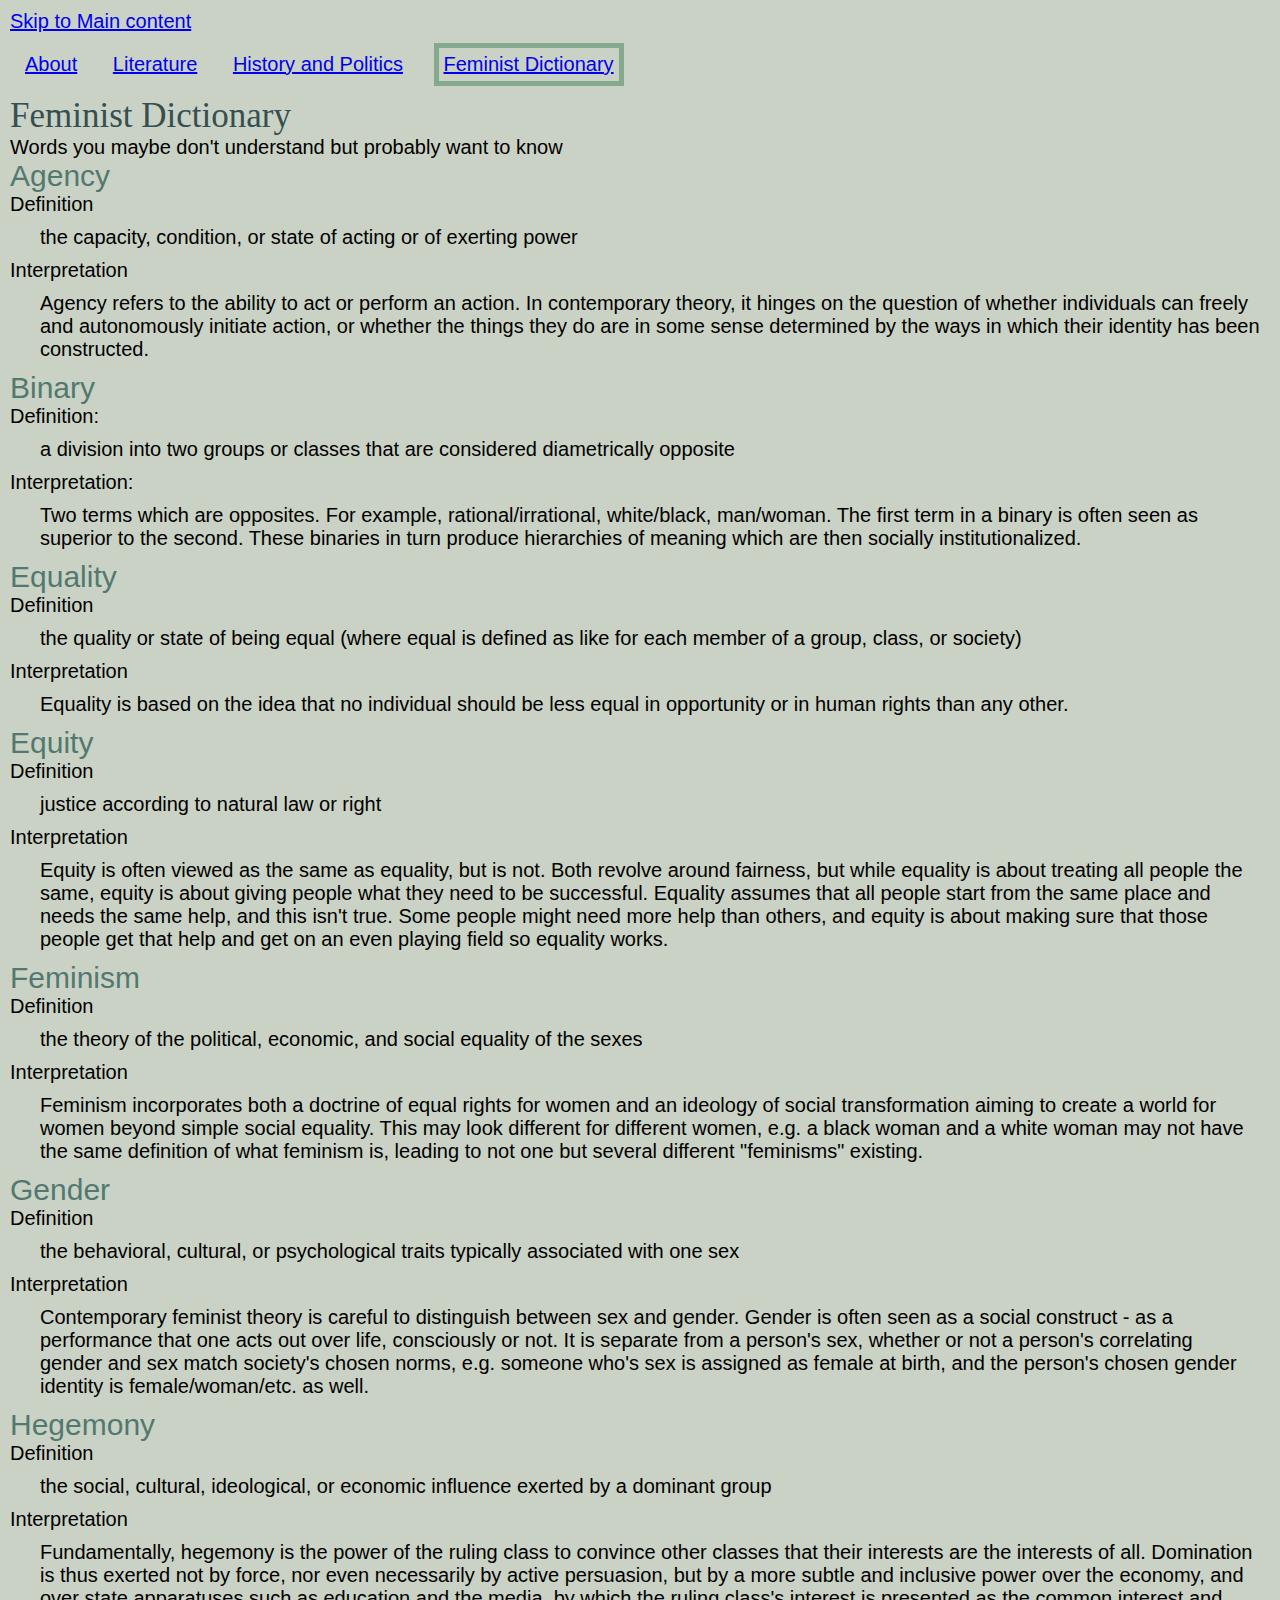
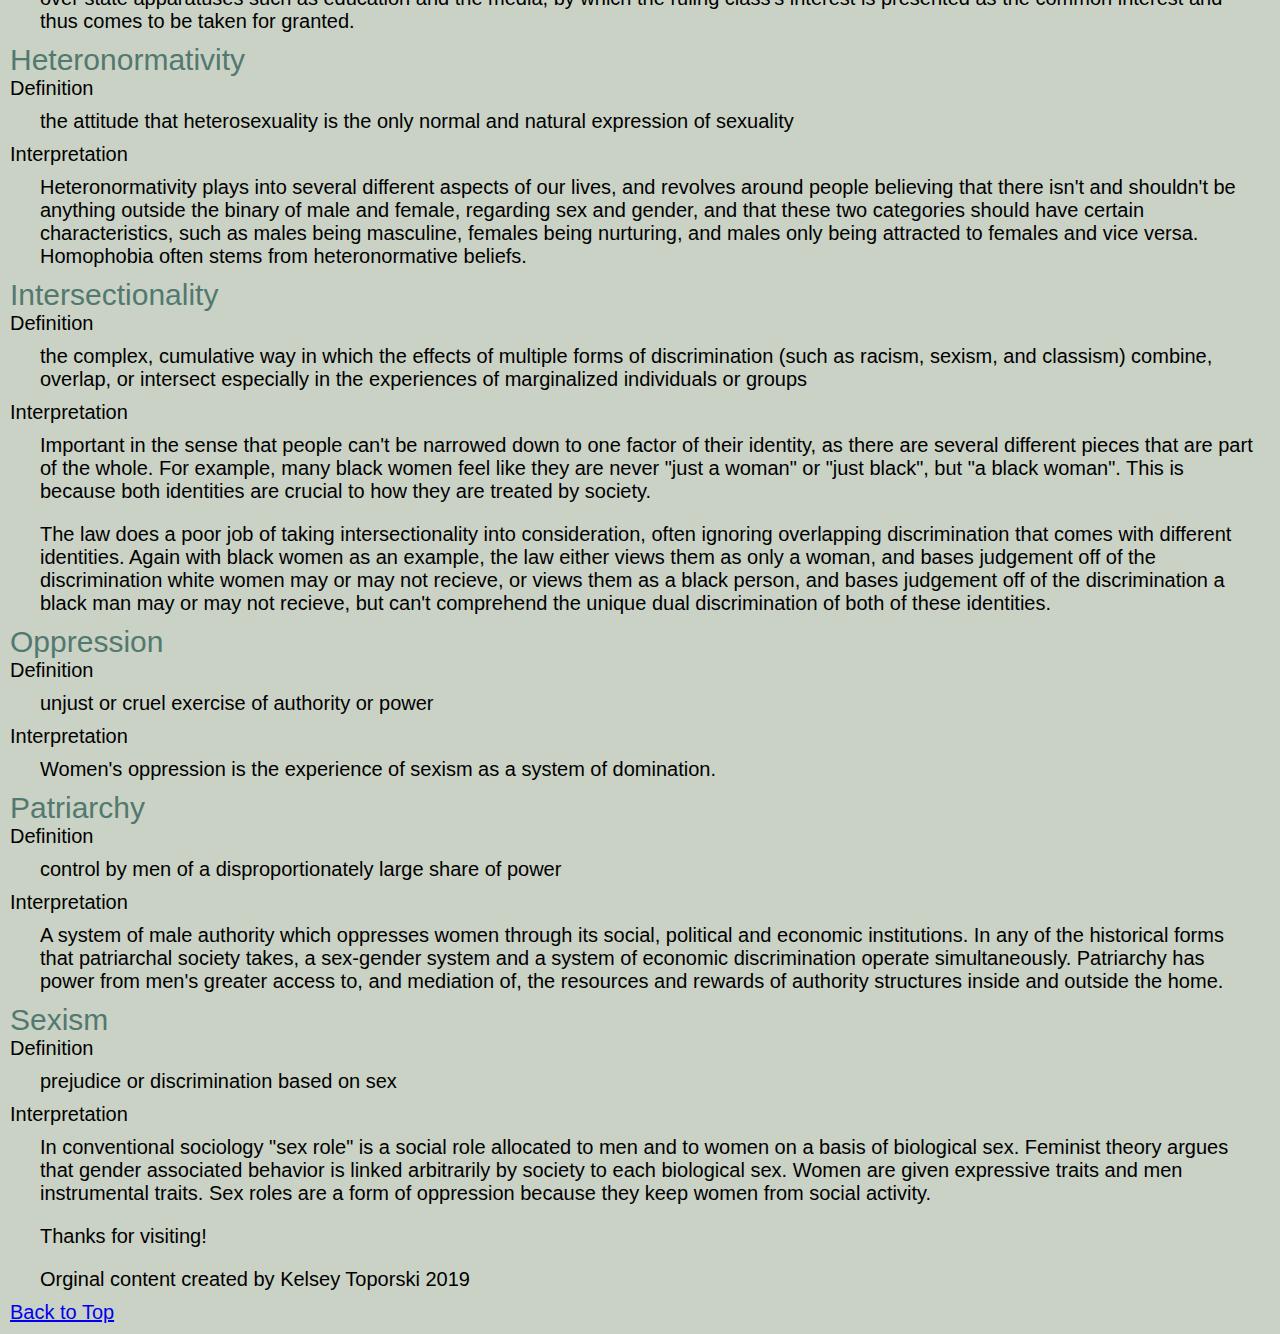
<file: femdict.html>
<!DOCTYPE html>
<html lang="en">
<head>
  <meta charset="UTF-8">

  <meta name="viewport" content="width=device-width, initial-scale=1.0">

  <!-- connects to the stylesheets -->
  <link rel="stylesheet" href="css/reset.css">
  <link rel="stylesheet" href="css/style.css">

  <!-- connect to a Google font -->  
  <!-- connect to a Font Aweseom font -->
  <!-- connect to a favicon -->

  <title>Women's Web - Dictionary</title>
</head>

<body>
  <a href="#main" class="skip-to-main-content-link">Skip to Main content</a>
  <header>
    <nav>
        <ul>
          <li><a href="index.html">About</a></li>
          <li><a href="literature.html">Literature</a></li>
          <li><a href="history.html">History and Politics</a></li>
          <li class="active"><a href="femdict.html">Feminist Dictionary</a></li>
        </ul>
    </nav>
      <!-- definitions from meriam webster -->
      <!-- interpretations from
            The Dictionary of Feminist Theory - Maggie Humm,
            Key Concepts In Post-Colonial Studies - Ashcroft, Bill, Gareth Griffiths, and Helen Tiffin,
            or myself -->
      <!-- interpretation of equity from https://everydayfeminism.com/2014/09/equality-is-not-enough/ -->

    <h1>Feminist Dictionary</h1>
    Words you maybe don't understand but probably want to know

  </header>

  <main>
  

      <!-- definitions from meriam webster -->
      <!-- interpretations from
            The Dictionary of Feminist Theory - Maggie Humm,
            Key Concepts In Post-Colonial Studies - Ashcroft, Bill, Gareth Griffiths, and Helen Tiffin,
            or myself -->
      <!-- interpretation of equity from https://everydayfeminism.com/2014/09/equality-is-not-enough/ -->

      <dl>
        <dt>Agency</dt>
        <dd>Definition
          <p>
            the capacity, condition, or state of acting or of exerting power
          </p>
        <dd>Interpretation
          <p>
            Agency refers to the ability to act or perform an action. In contemporary theory, it hinges on the question of whether individuals can freely and autonomously initiate action, or whether the things they do are in some sense determined by the ways in which their identity has been constructed.
          </p>

        
        <dt>Binary</dt>
        <dd>Definition:
          <p>
            a division into two groups or classes that are considered diametrically opposite
          </p></dd>
        <dd>Interpretation:
          <p>
            Two terms which are opposites. For example, rational/irrational, white/black, man/woman. The first term in a binary is often seen as superior to the second. These binaries in turn produce hierarchies of meaning which are then socially institutionalized.
          </p></dd>
        
          
        <dt>Equality</dt>
        <dd>Definition
          <p>
            the quality or state of being equal (where equal is defined as like for each member of a group, class, or society)
          </p></dd>
        <dd>Interpretation
          <p>
            Equality is based on the idea that no individual should be less equal in opportunity or in human rights than any other.
          </p></dd>
        
          
        <dt>Equity</dt>
        <dd>Definition
          <p>
            justice according to natural law or right
          </p></dd>
        <dd>Interpretation
          <p>
            Equity is often viewed as the same as equality, but is not. Both revolve around fairness, but while equality is about treating all people the same, equity is about giving people what they need to be successful. Equality assumes that all people start from the same place and needs the same help, and this isn't true. Some people might need more help than others, and equity is about making sure that those people get that help and get on an even playing field so equality works.
          </p></dd>
        
          
        <dt>Feminism</dt>
        <dd>Definition
          <p>
            the theory of the political, economic, and social equality of the sexes
          </p></dd>
        <dd>Interpretation
          <p>
            Feminism incorporates both a doctrine of equal rights for women and an ideology of social transformation aiming to create a world for women beyond simple social equality. This may look different for different women, e.g. a black woman and a white woman may not have the same definition of what feminism is, leading to not one but several different "feminisms" existing.
          </p></dd>
       
          
        <dt>Gender</dt>
        <dd>Definition
          <p>
            the behavioral, cultural, or psychological traits typically associated with one sex
          </p></dd>
        <dd>Interpretation
          <p>
            Contemporary feminist theory is careful to distinguish between sex and gender. Gender is often seen as a social construct - as a performance that one acts out over life, consciously or not. It is separate from a person's sex, whether or not a person's correlating gender and sex match society's chosen norms, e.g. someone who's sex is assigned as female at birth, and the person's chosen gender identity is female/woman/etc. as well.
          </p></dd>
        
          
        <dt>Hegemony</dt>
        <dd>Definition
          <p>
            the social, cultural, ideological, or economic influence exerted by a dominant group
          </p></dd>
        <dd>Interpretation
          <p>
            Fundamentally, hegemony is the power of the ruling class to convince other classes that their interests are the interests of all.  Domination is thus exerted not by force, nor even necessarily by active persuasion, but by a more subtle and inclusive power over the economy, and over state apparatuses such as education and the media, by which the ruling class's interest is presented as the common interest and thus comes to be taken for granted.
          </p></dd>
       
          
        <dt>Heteronormativity</dt>
        <dd>Definition
          <p>
            the attitude that heterosexuality is the only normal and natural expression of sexuality
          </p></dd>
        <dd>Interpretation
          <p>
            Heteronormativity plays into several different aspects of our lives, and revolves around people believing that there isn't and shouldn't be anything outside the binary of male and female, regarding sex and gender, and that these two categories should have certain characteristics, such as males being masculine, females being nurturing, and males only being attracted to females and vice versa. Homophobia often stems from heteronormative beliefs.
          </p></dd>
        
          
        <dt>Intersectionality</dt>
        <dd>Definition
          <p>
            the complex, cumulative way in which the effects of multiple forms of discrimination (such as racism, sexism, and classism) combine, overlap, or intersect especially in the experiences of marginalized individuals or groups
          </p></dd>
        <dd>Interpretation
          <p>
            Important in the sense that people can't be narrowed down to one factor of their identity, as there are several different pieces that are part of the whole. For example, many black women feel like they are never "just a woman" or "just black", but "a black woman". This is because both identities are crucial to how they are treated by society.
          </p>
          <p>
            The law does a poor job of taking intersectionality into consideration, often ignoring overlapping discrimination that comes with different identities. Again with black women as an example, the law either views them as only a woman, and bases judgement off of the discrimination white women may or may not recieve, or views them as a black person, and bases judgement off of the discrimination a black man may or may not recieve, but can't comprehend the unique dual discrimination of both of these identities.
          </p></dd>
           
          
        <dt>Oppression</dt>
        <dd>Definition
          <p>
            unjust or cruel exercise of authority or power
          </p></dd>
        <dd>Interpretation
          <p>
            Women's oppression is the experience of sexism as a system of domination.
          </p></dd>
       
          
        <dt>Patriarchy</dt>
        <dd>Definition
          <p>
            control by men of a disproportionately large share of power
          </p></dd>
        <dd>Interpretation
          <p>
            A system of male authority which oppresses women through its social, political and economic institutions. In any of the historical forms that patriarchal society takes, a sex-gender system and a system of economic discrimination operate simultaneously. Patriarchy has power from men's greater access to, and mediation of, the resources and rewards of authority structures inside and outside the home.
          </p></dd>
             
          
        <dt>Sexism</dt>
        <dd>Definition
          <p>
            prejudice or discrimination based on sex
          </p></dd>
        <dd>Interpretation
          <p>
            In conventional sociology "sex role" is a social role allocated to men and to women on a basis of biological sex. Feminist theory argues that gender associated behavior is linked arbitrarily by society to each biological sex. Women are given expressive traits and men instrumental traits. Sex roles are a form of oppression because they keep women from social activity.
          </p></dd>
      </dl>

    </main>

    <footer>
      <p class="thanks">
        Thanks for visiting! <i class="far fa-grin"></i>
      </p>
      <p>Orginal content created by Kelsey Toporski 2019</p>

      <a href="#top" class="tops">Back to Top</a>
    </footer>

</body>
</html>
</file>
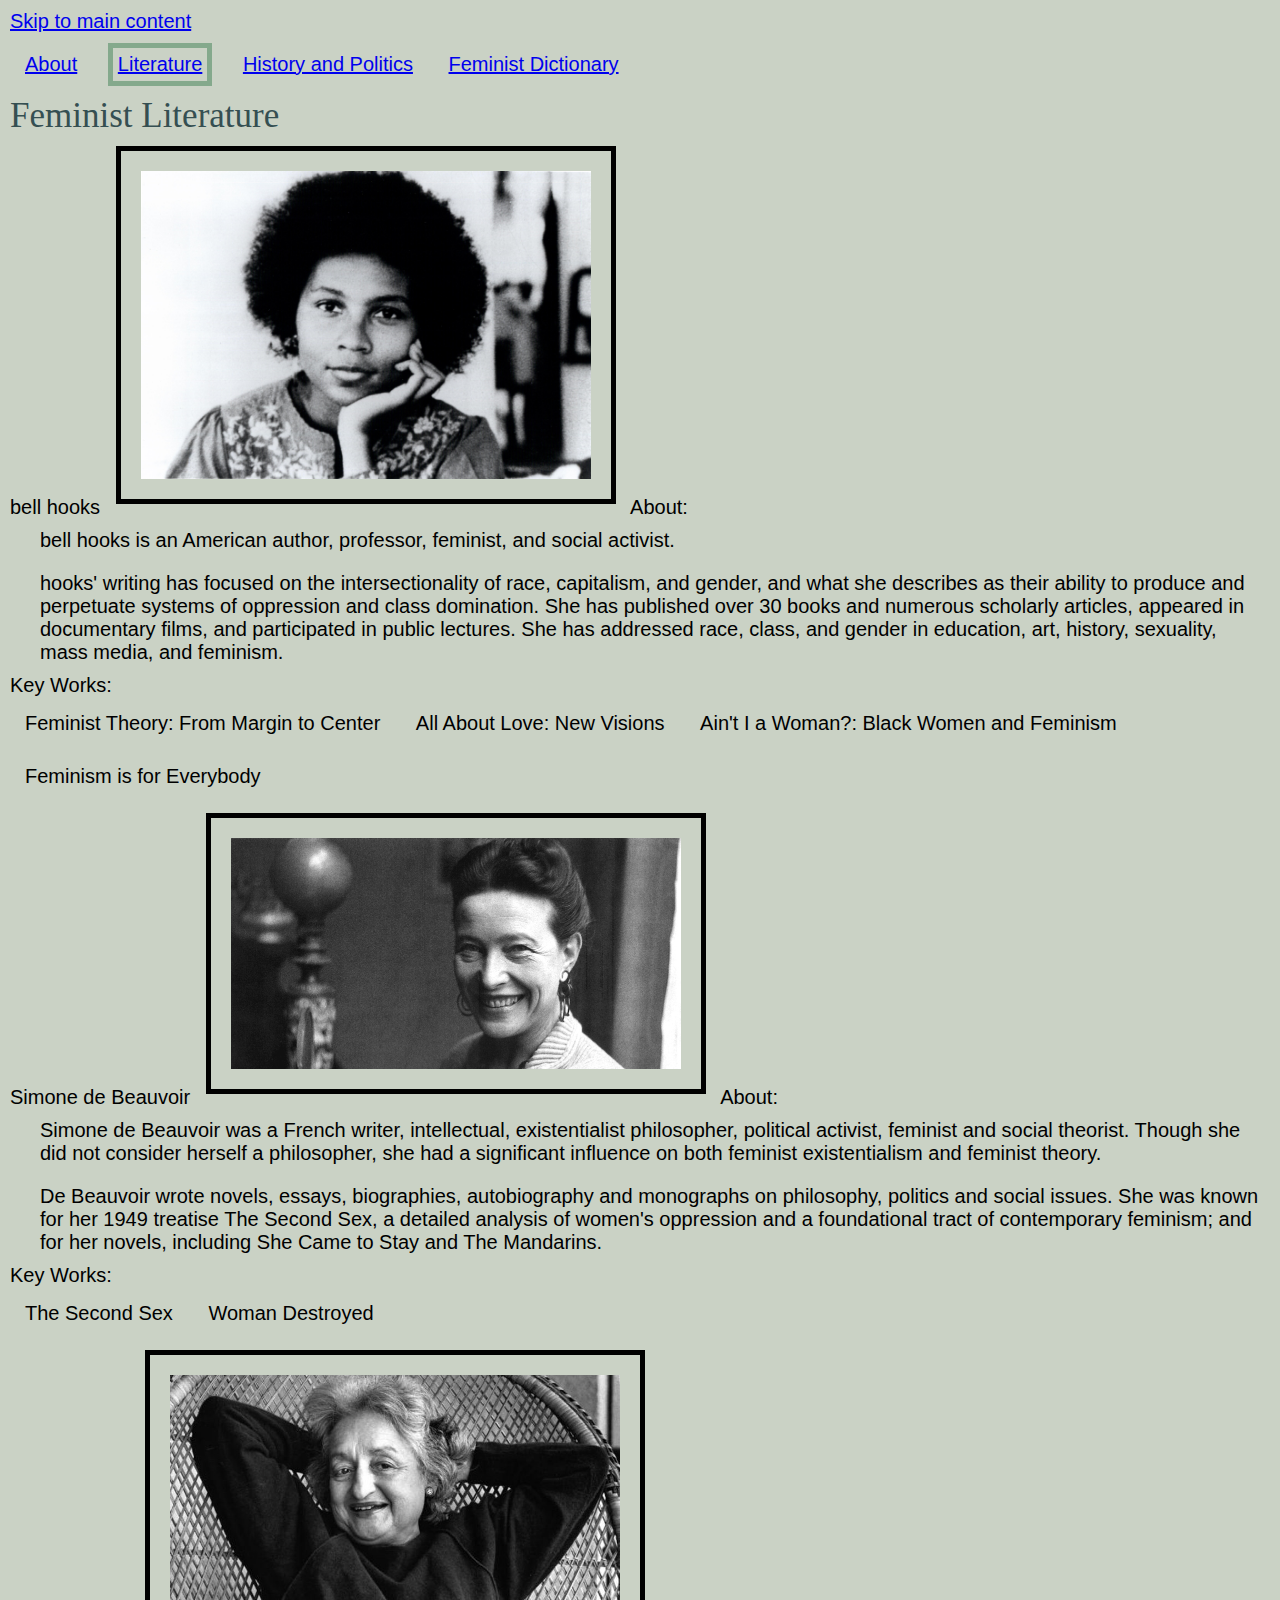
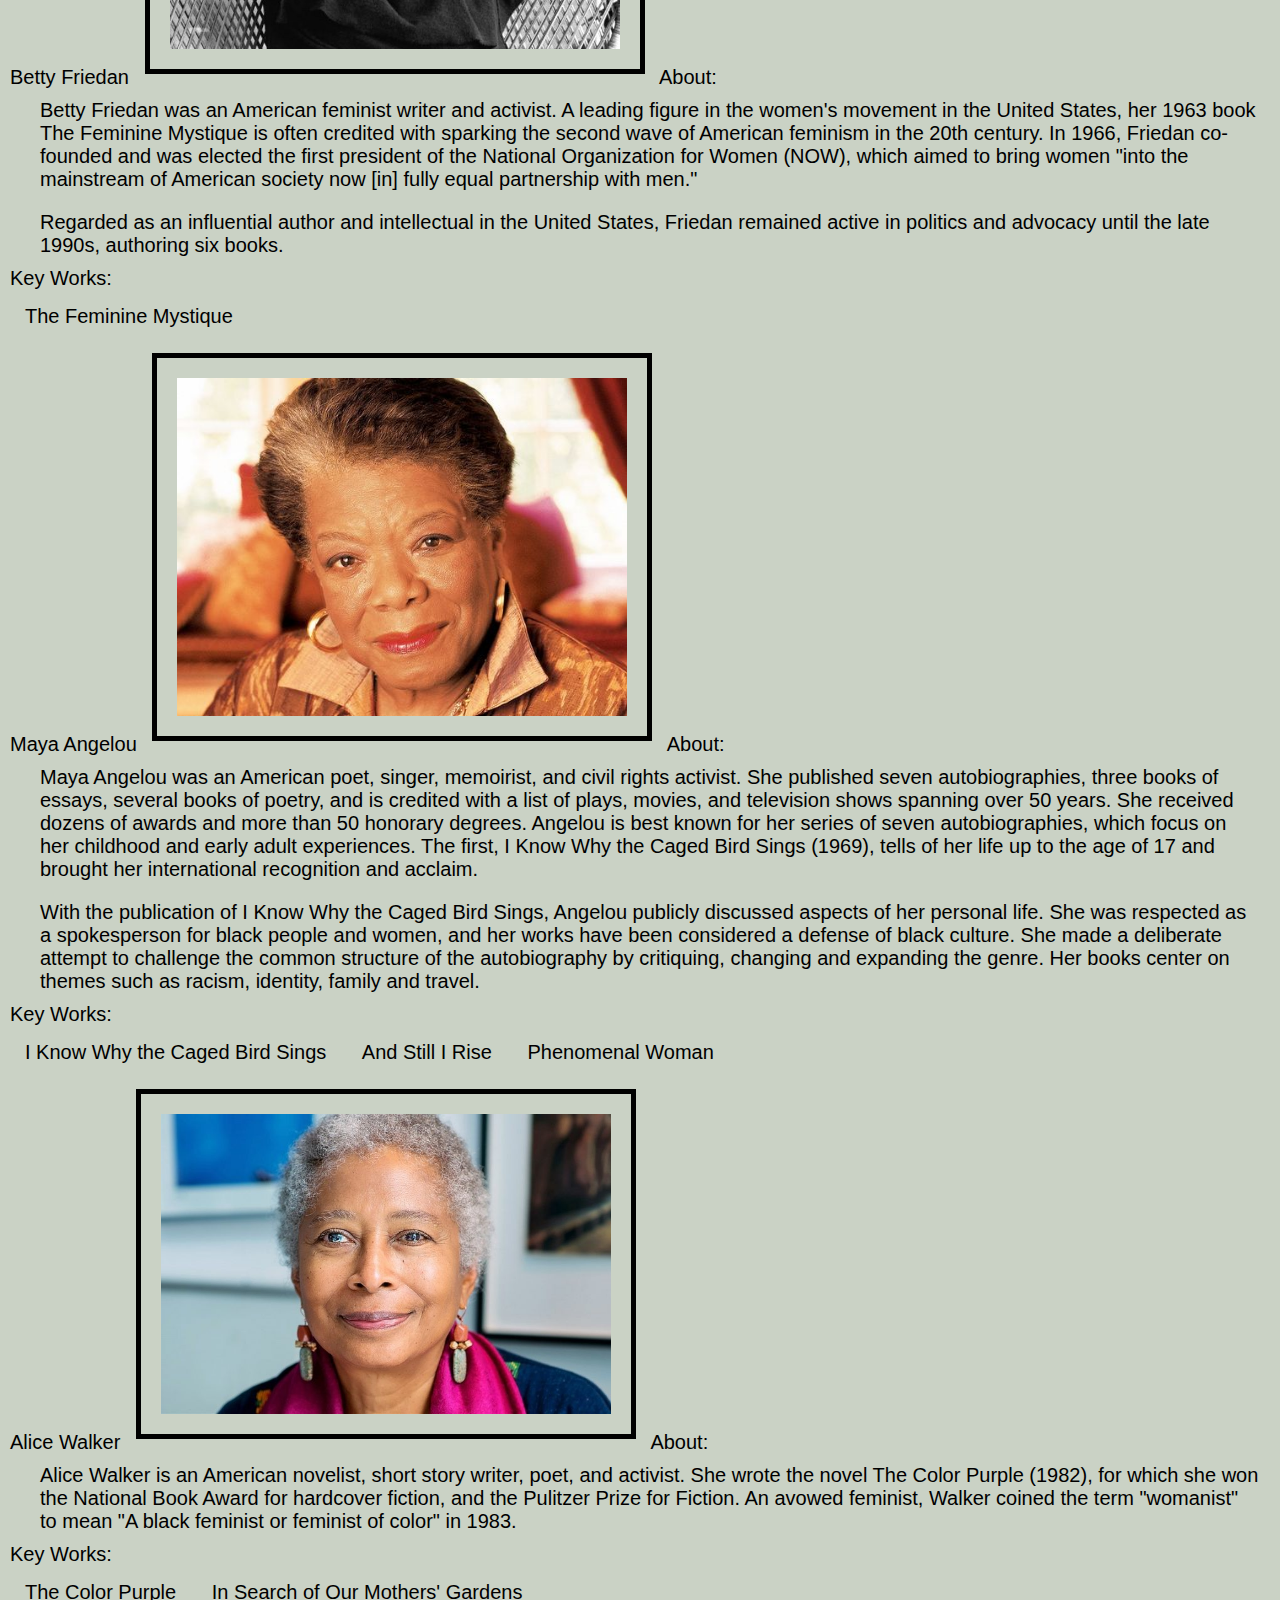
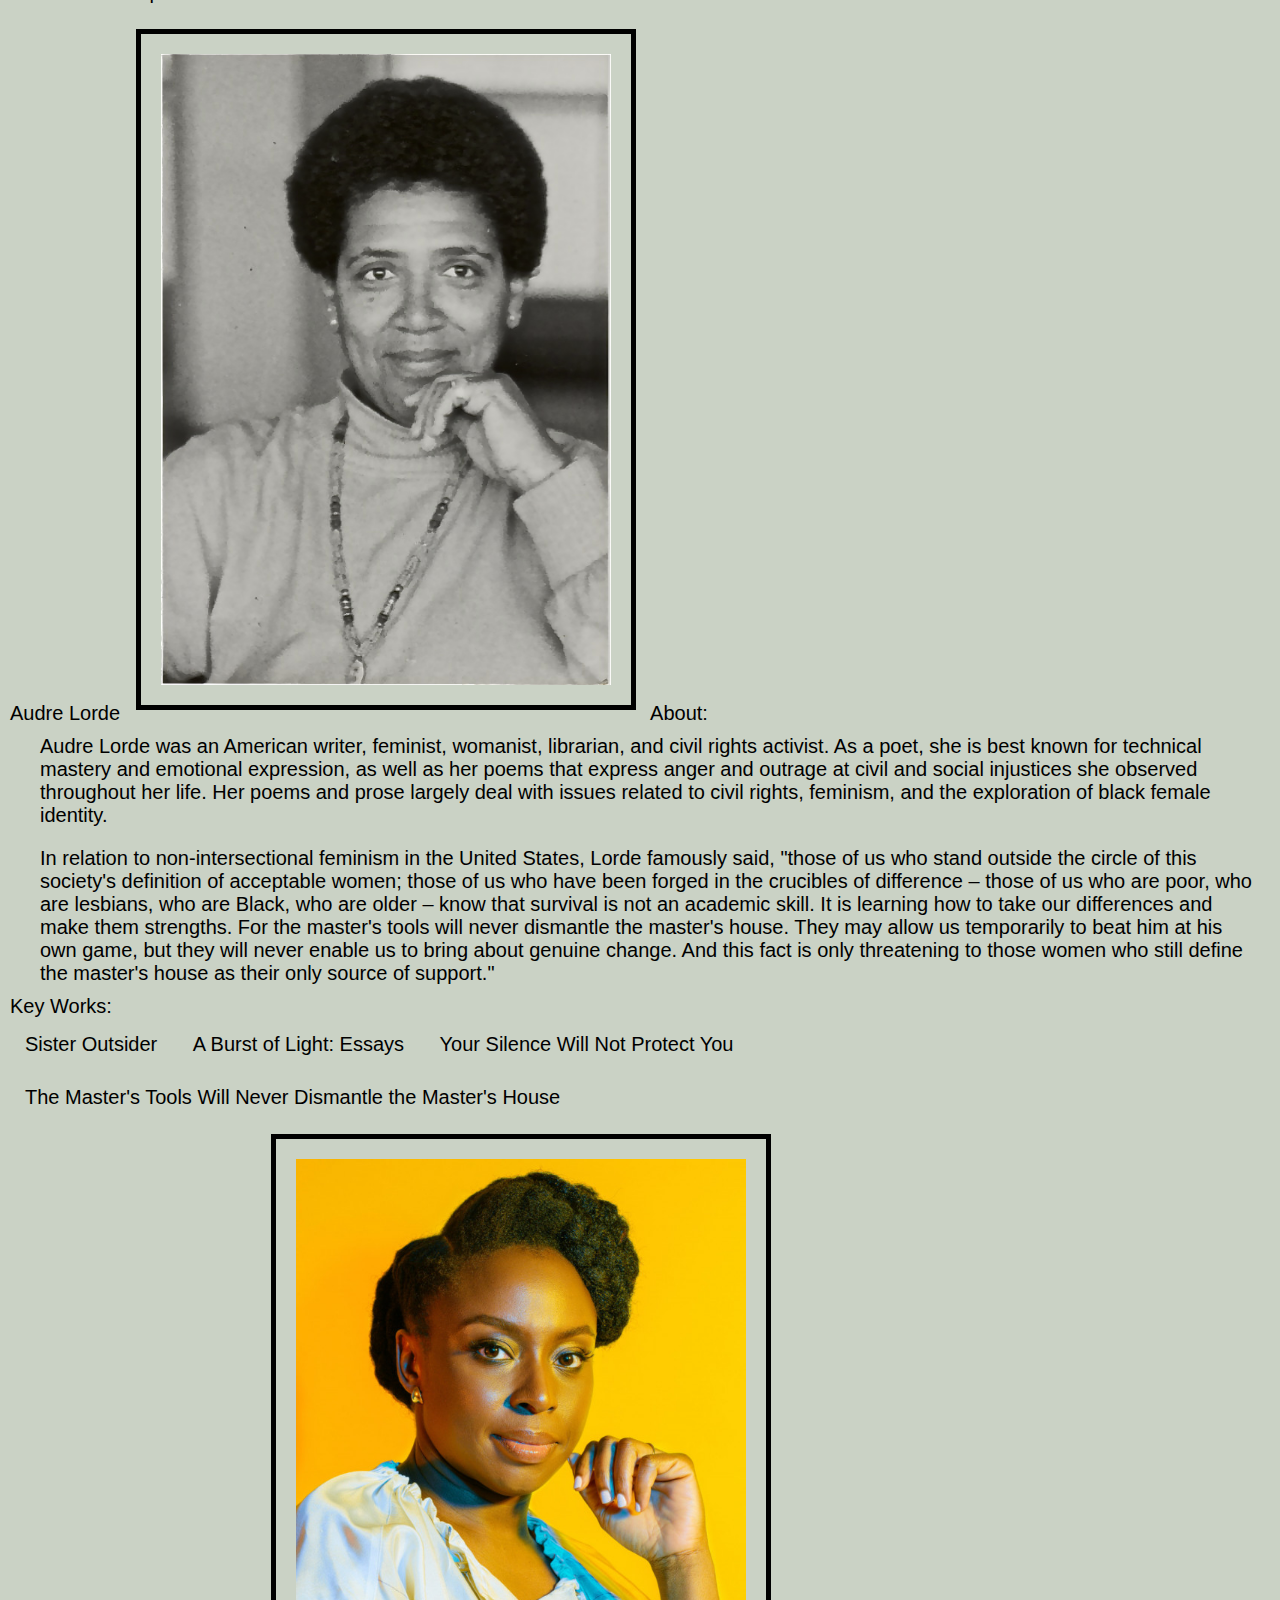
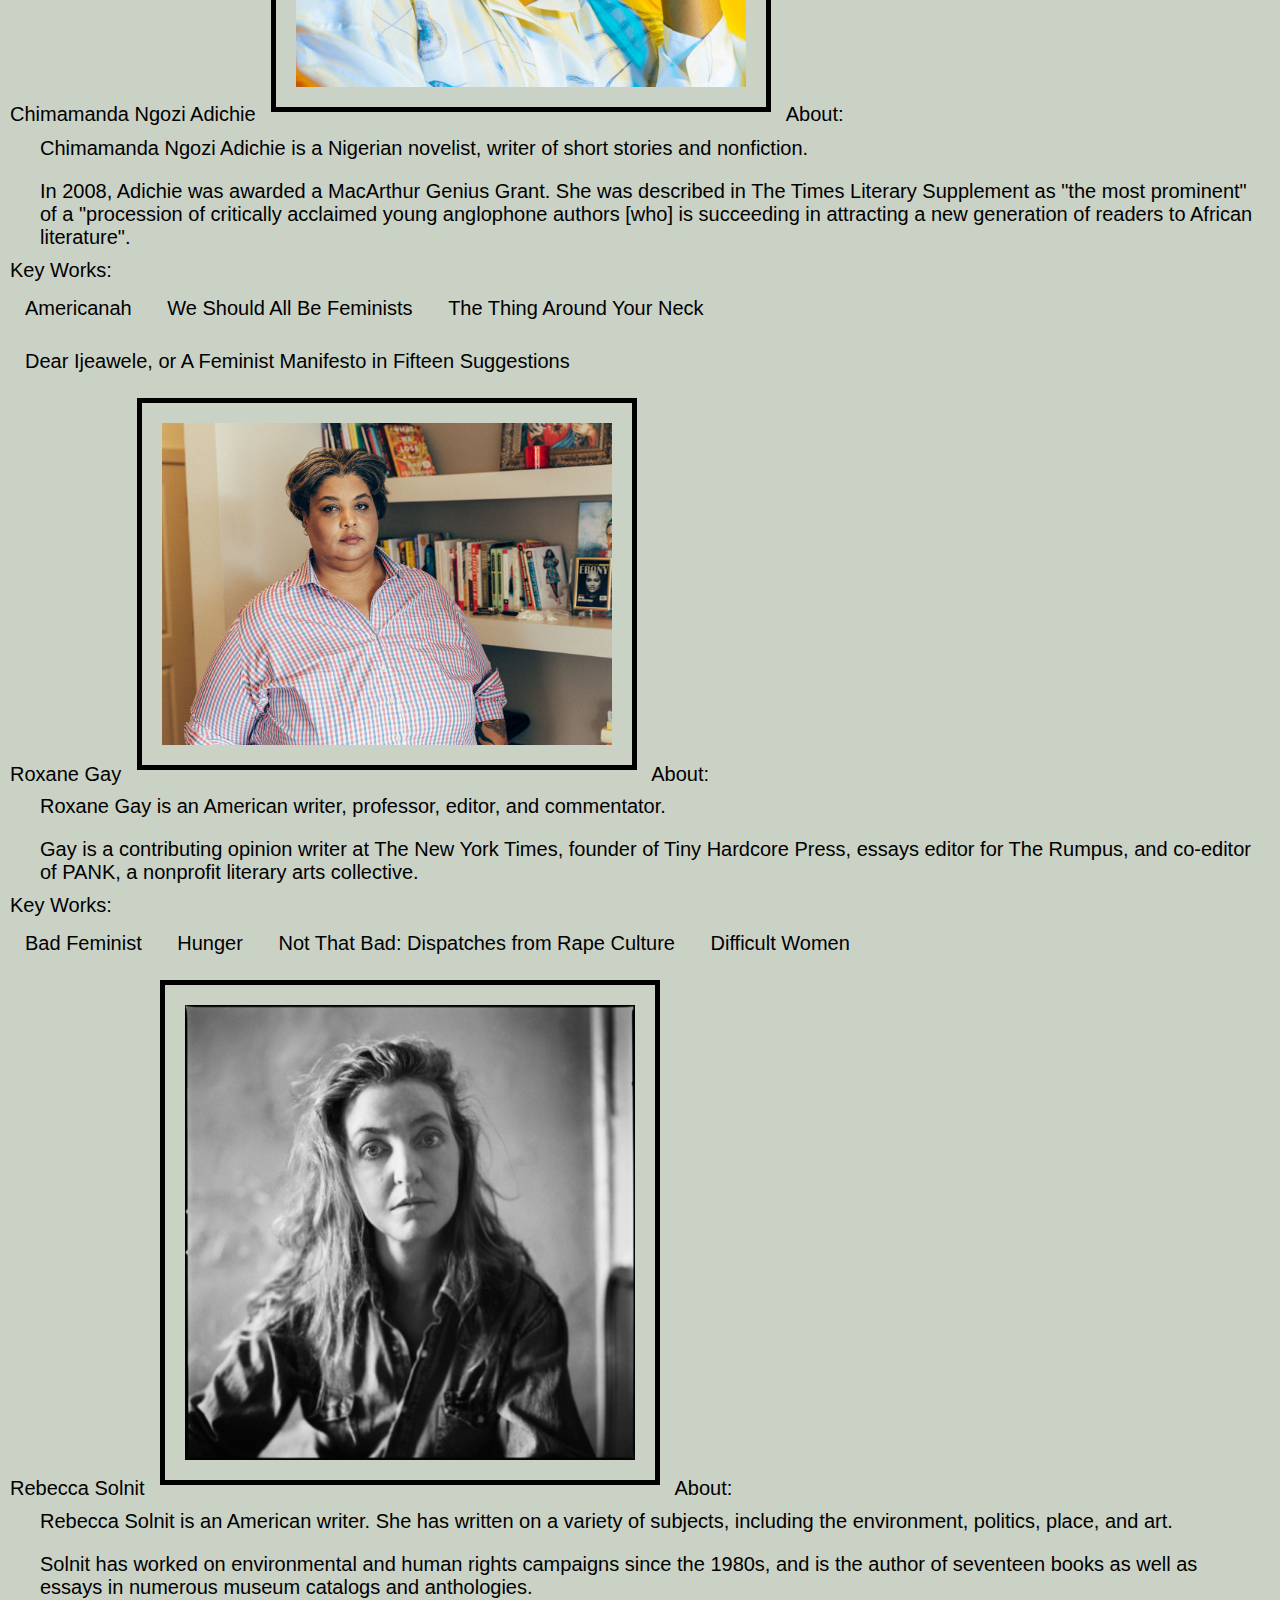
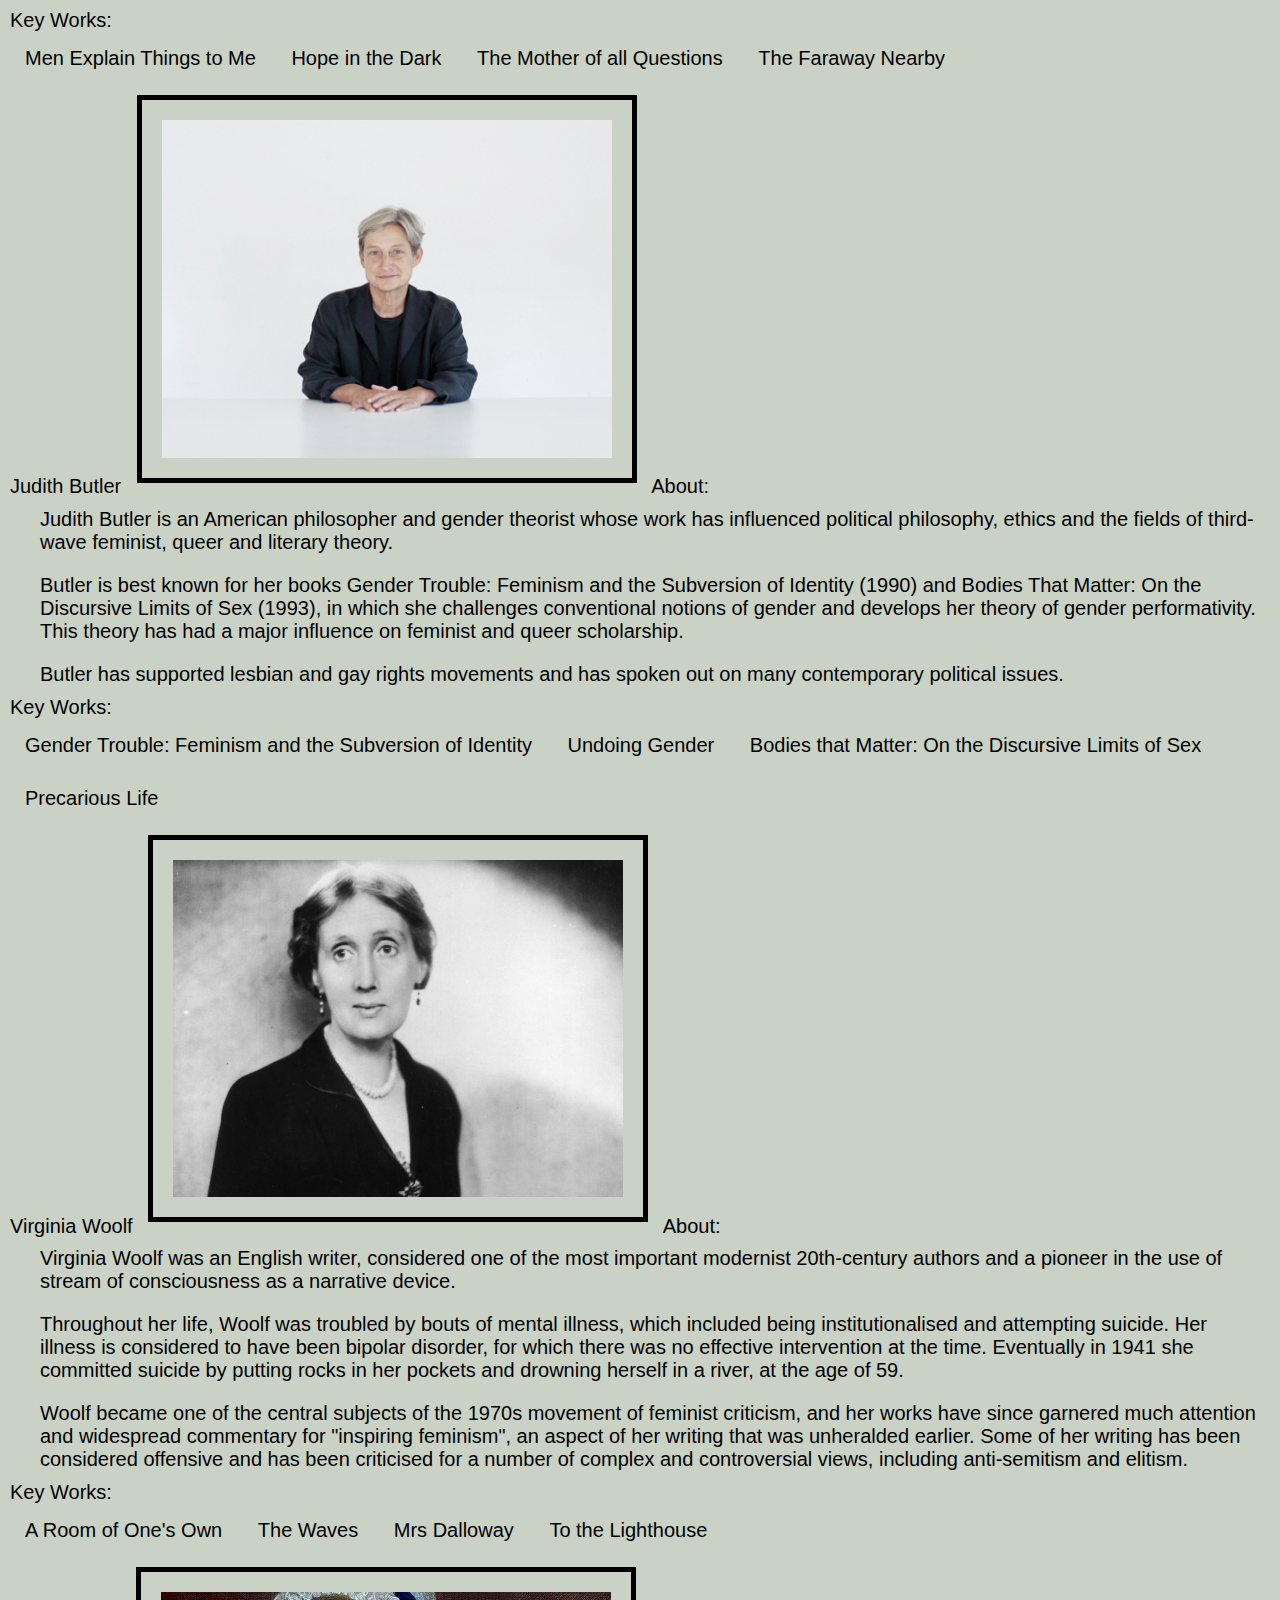
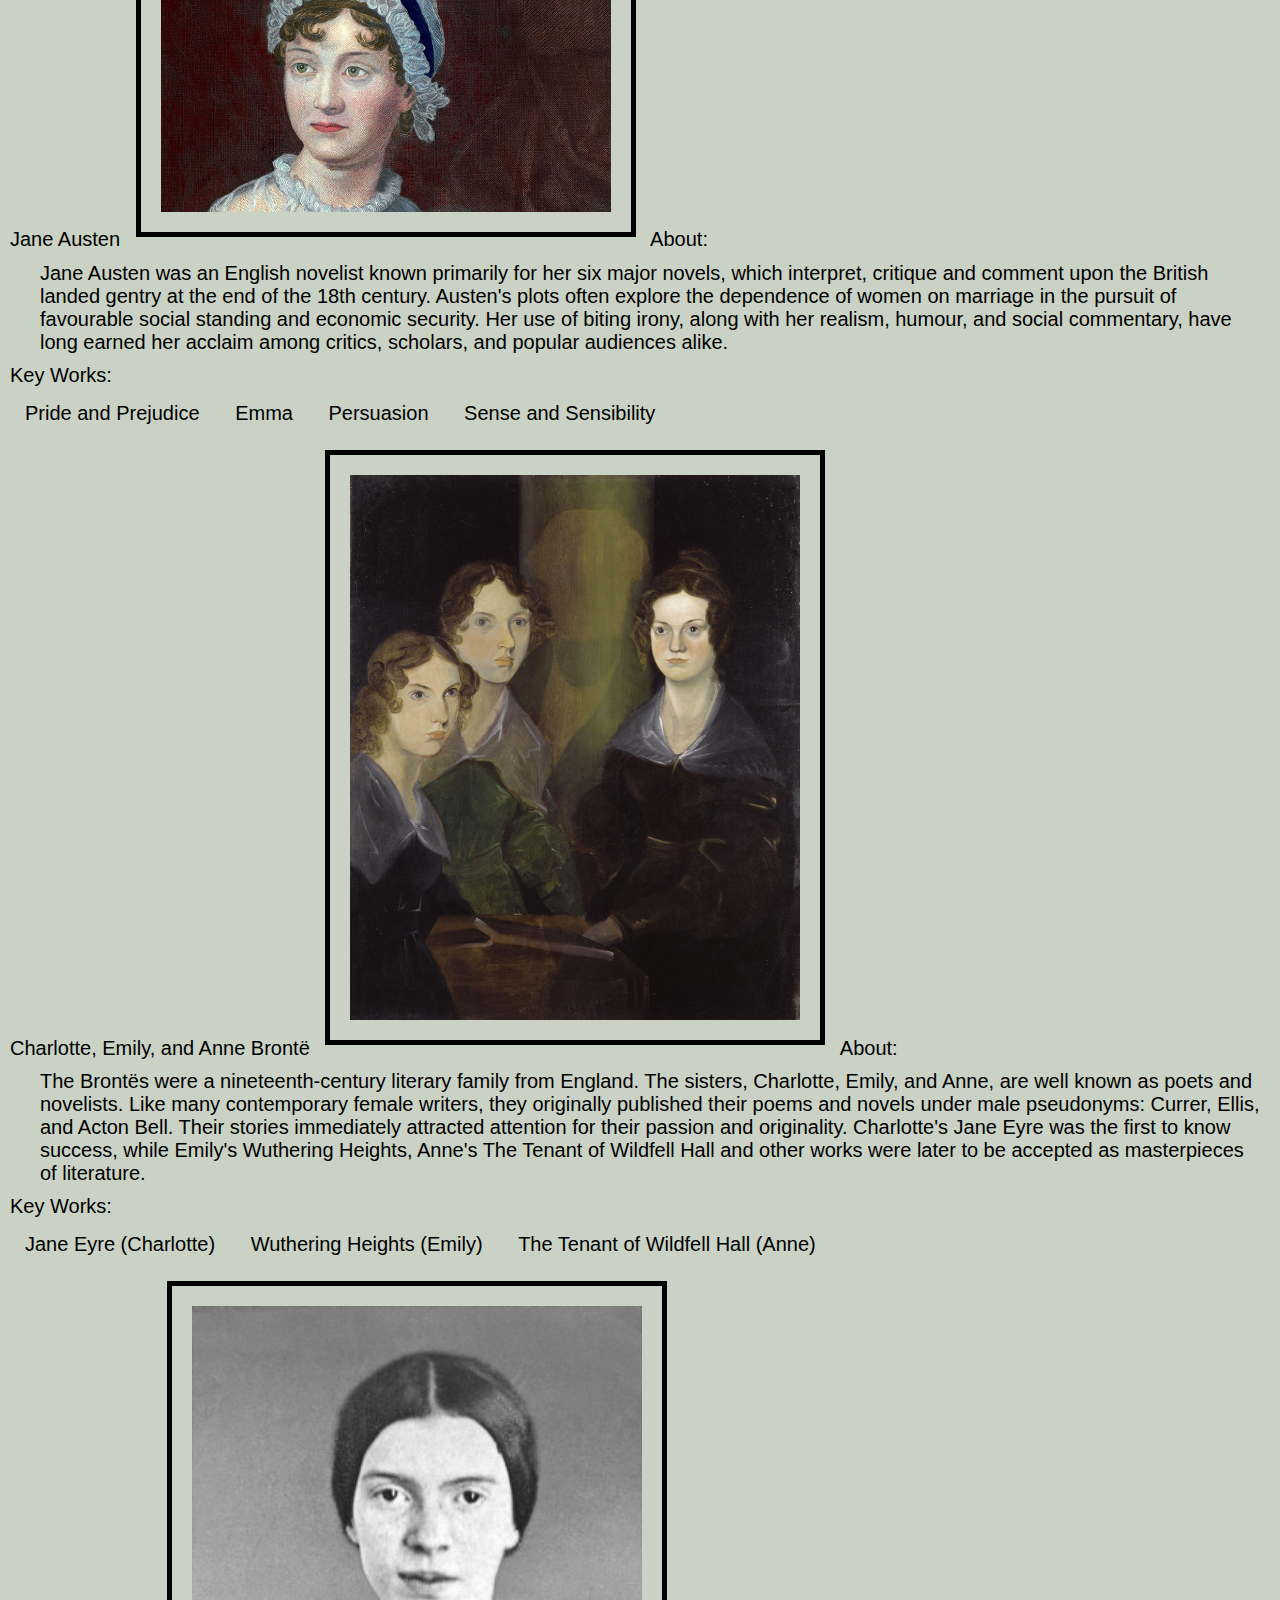
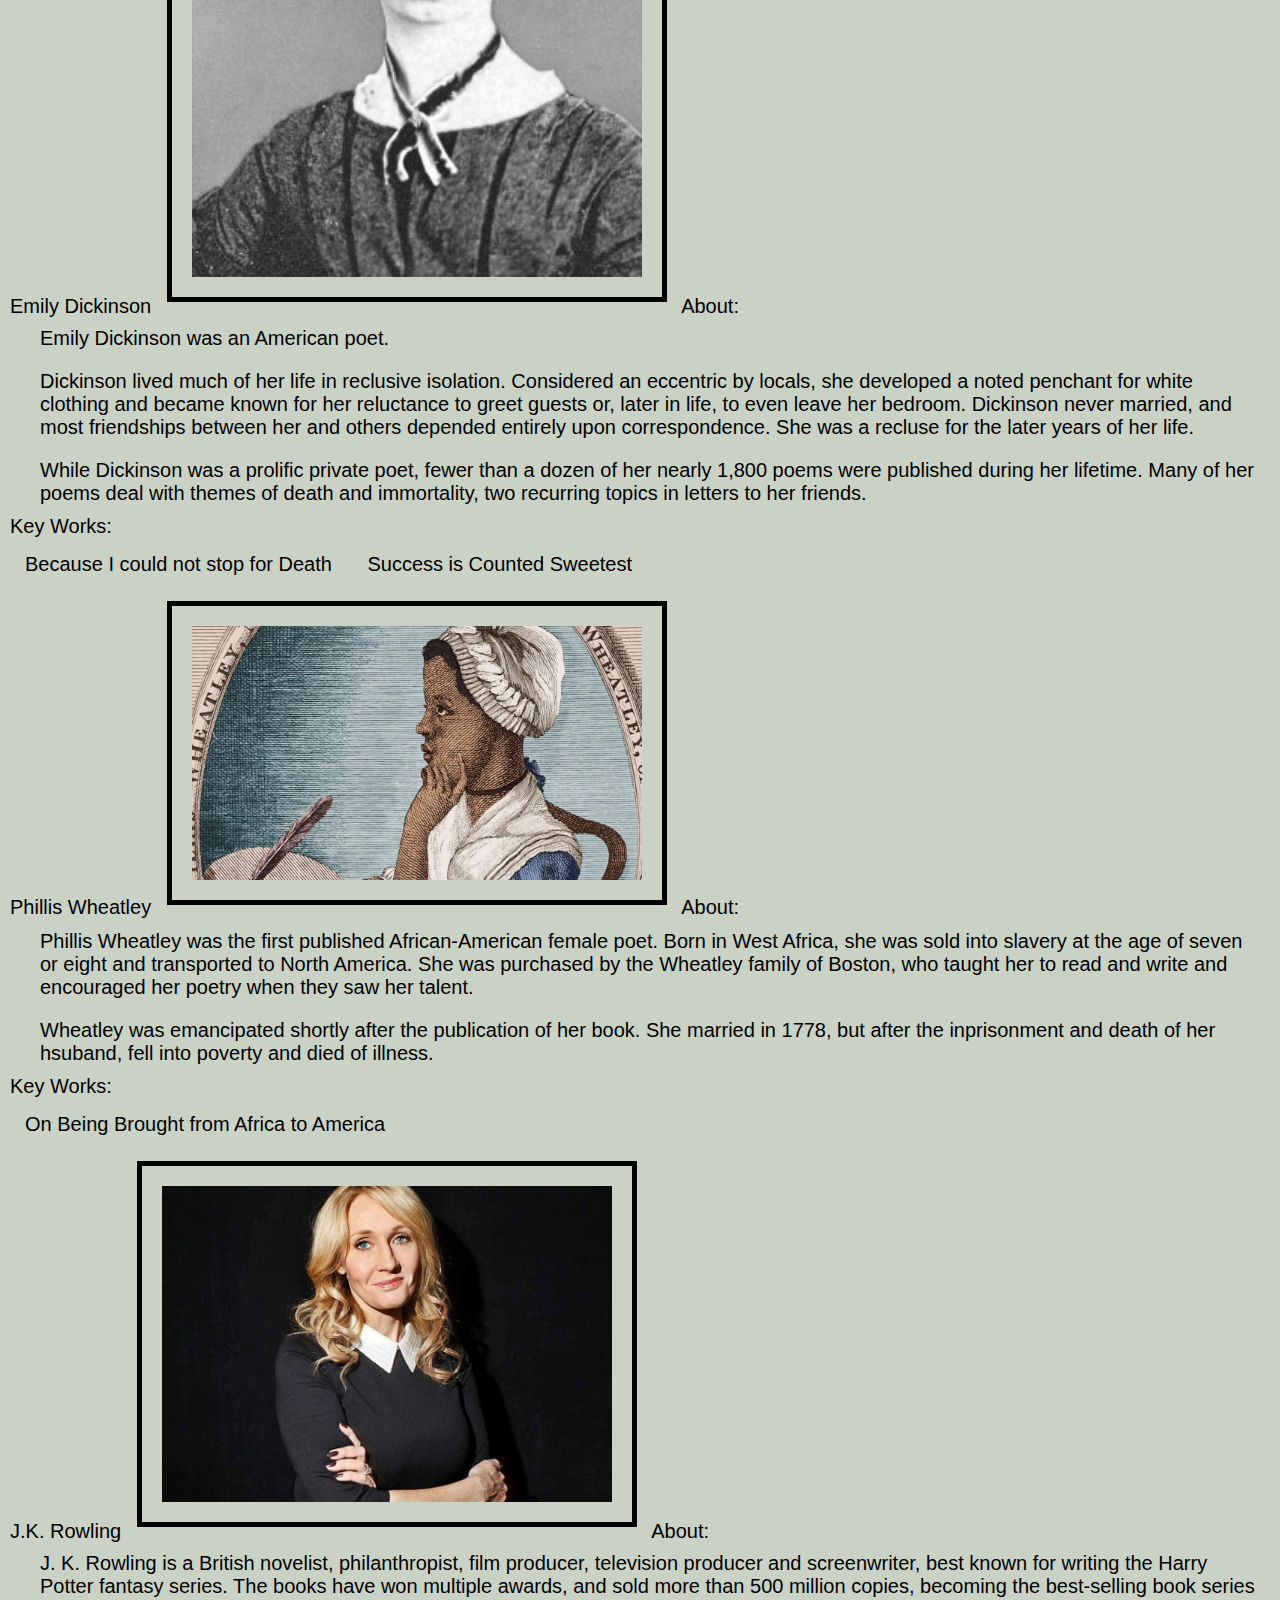
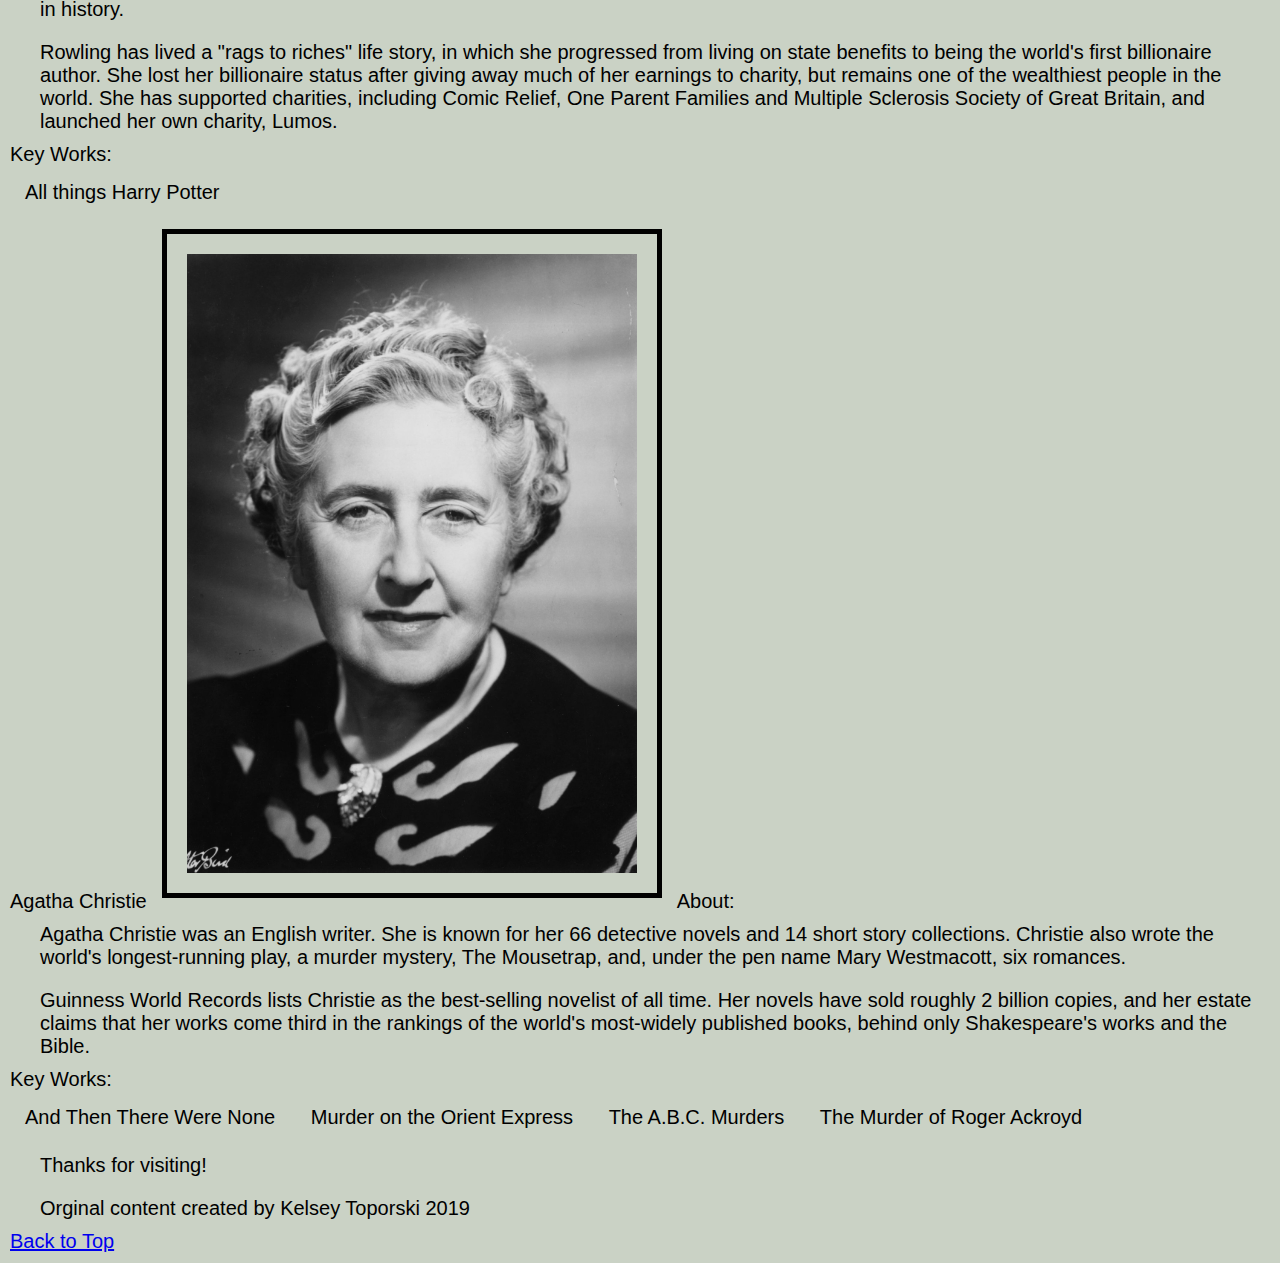
<file: literature.html>
<!DOCTYPE html>
<html lang="en">
<head>
  <meta charset="UTF-8">

  <meta name="viewport" content="width=device-width, initial-scale=1.0">

  <!-- connects to the stylesheets -->
  <link rel="stylesheet" href="css/reset.css">
  <link rel="stylesheet" href="css/style.css">

  <!-- connect to a Google font -->  
  <!-- connect to a Font Aweseom font -->
  <!-- connect to a favicon -->

  <title>Women's Web - Literature</title>
</head>

<body>
  <a href="#main" class="skip-to-main-content-link">Skip to main content</a>
  <header>
    <nav>
        <ul>
          <li><a href="index.html">About</a></li>
          <li class="active"><a href="literature.html">Literature</a></li>
          <li><a href="history.html">History and Politics</a></li>
          <li><a href="femdict.html">Feminist Dictionary</a></li>
        </ul>
    </nav>
      <!-- definitions from meriam webster -->
      <!-- interpretations from
            The Dictionary of Feminist Theory - Maggie Humm,
            Key Concepts In Post-Colonial Studies - Ashcroft, Bill, Gareth Griffiths, and Helen Tiffin,
            or myself -->
      <!-- interpretation of equity from https://everydayfeminism.com/2014/09/equality-is-not-enough/ -->

    <h1>Feminist Literature</h1>
  </header>

  <main>

      <div>
      bell hooks
      <img src="images/bell_hooks.jpg"  width="200" alt="Image of bell hooks">
      About:
        <p>
          bell hooks is an American author, professor, feminist, and social activist.
        </p>
        <p>
          hooks' writing has focused on the intersectionality of race, capitalism, and gender, and what she describes as their ability to produce and perpetuate systems of oppression and class domination. She has published over 30 books and numerous scholarly articles, appeared in documentary films, and participated in public lectures. She has addressed race, class, and gender in education, art, history, sexuality, mass media, and feminism.
        </p>
      Key Works:
        <ul>
          <li>Feminist Theory: From Margin to Center</li>
          <li>All About Love: New Visions</li>
          <li>Ain't I a Woman?: Black Women and Feminism</li>
          <li>Feminism is for Everybody</li>
        </ul>
      </div>

      <div>
      Simone de Beauvoir
      <img src="images/simone_db.jpg"  width="200" alt="Image of Simone de Beauvoir">
      About:
        <p>
          Simone de Beauvoir was a French writer, intellectual, existentialist philosopher, political activist, feminist and social theorist. Though she did not consider herself a philosopher, she had a significant influence on both feminist existentialism and feminist theory.
        </p>
        <p>
          De Beauvoir wrote novels, essays, biographies, autobiography and monographs on philosophy, politics and social issues. She was known for her 1949 treatise The Second Sex, a detailed analysis of women's oppression and a foundational tract of contemporary feminism; and for her novels, including She Came to Stay and The Mandarins.
        </p>
      Key Works:
        <ul>
          <li>The Second Sex</li>
          <li>Woman Destroyed</li>
        </ul>
      </div>

      <div>
      Betty Friedan
      <img src="images/betty_friedan.jpg"  width="200" alt="Image of Betty Friedan">
      About:
        <p>
          Betty Friedan was an American feminist writer and activist. A leading figure in the women's movement in the United States, her 1963 book The Feminine Mystique is often credited with sparking the second wave of American feminism in the 20th century. In 1966, Friedan co-founded and was elected the first president of the National Organization for Women (NOW), which aimed to bring women "into the mainstream of American society now [in] fully equal partnership with men."
        </p>
        <p>
          Regarded as an influential author and intellectual in the United States, Friedan remained active in politics and advocacy until the late 1990s, authoring six books.
        </p>
      Key Works:
        <ul>
          <li>The Feminine Mystique</li>
        </ul>
      </div>

      <div>
      Maya Angelou
      <img src="images/maya_angelou.jpg"  width="200" alt="Image of Maya Angelou">
      About:
        <p>
          Maya Angelou was an American poet, singer, memoirist, and civil rights activist. She published seven autobiographies, three books of essays, several books of poetry, and is credited with a list of plays, movies, and television shows spanning over 50 years. She received dozens of awards and more than 50 honorary degrees. Angelou is best known for her series of seven autobiographies, which focus on her childhood and early adult experiences. The first, I Know Why the Caged Bird Sings (1969), tells of her life up to the age of 17 and brought her international recognition and acclaim.
        </p>
        <p>
          With the publication of I Know Why the Caged Bird Sings, Angelou publicly discussed aspects of her personal life. She was respected as a spokesperson for black people and women, and her works have been considered a defense of black culture. She made a deliberate attempt to challenge the common structure of the autobiography by critiquing, changing and expanding the genre. Her books center on themes such as racism, identity, family and travel.
        </p>
      Key Works:
        <ul>
          <li>I Know Why the Caged Bird Sings</li>
          <li>And Still I Rise</li>
          <li>Phenomenal Woman</li>
        </ul>
      </div>

      <!-- <script>
        alert("HI");
        console.log("hey good lookin");
      </script> -->

      <div>
      Alice Walker
      <img src="images/alice_walker.jpg"  width="200" alt="Image of Alice Walker">
      About:
        <p>
          Alice Walker is an American novelist, short story writer, poet, and activist. She wrote the novel The Color Purple (1982), for which she won the National Book Award for hardcover fiction, and the Pulitzer Prize for Fiction. An avowed feminist, Walker coined the term "womanist" to mean "A black feminist or feminist of color" in 1983.
        </p>
      Key Works:
        <ul>
          <li>The Color Purple</li>
          <li>In Search of Our Mothers' Gardens</li>
        </ul>
      </div>

      <div>
      Audre Lorde
      <img src="images/audre_lorde.jpg"  width="200" alt="Image of Audre Lorde">
      About:
        <p>
          Audre Lorde was an American writer, feminist, womanist, librarian, and civil rights activist. As a poet, she is best known for technical mastery and emotional expression, as well as her poems that express anger and outrage at civil and social injustices she observed throughout her life. Her poems and prose largely deal with issues related to civil rights, feminism, and the exploration of black female identity.
        </p>
        <p>
          In relation to non-intersectional feminism in the United States, Lorde famously said, "those of us who stand outside the circle of this society's definition of acceptable women; those of us who have been forged in the crucibles of difference – those of us who are poor, who are lesbians, who are Black, who are older – know that survival is not an academic skill. It is learning how to take our differences and make them strengths. For the master's tools will never dismantle the master's house. They may allow us temporarily to beat him at his own game, but they will never enable us to bring about genuine change. And this fact is only threatening to those women who still define the master's house as their only source of support."
        </p>
      Key Works:
        <ul>
          <li>Sister Outsider</li>
          <li>A Burst of Light: Essays</li>
          <li>Your Silence Will Not Protect You</li>
          <li>The Master's Tools Will Never Dismantle the Master's House</li>
        </ul>
      </div>

      <div>
      Chimamanda Ngozi Adichie
      <img src="images/chimamanda.jpg"  width="200" alt="Image of Chimamanda Ngozi Adichie">
      About:
        <p>
          Chimamanda Ngozi Adichie is a Nigerian novelist, writer of short stories and nonfiction.
        </p>
        <p>
          In 2008, Adichie was awarded a MacArthur Genius Grant. She was described in The Times Literary Supplement as "the most prominent" of a "procession of critically acclaimed young anglophone authors [who] is succeeding in attracting a new generation of readers to African literature".
        </p>
      Key Works:
        <ul>
          <li>Americanah</li>
          <li>We Should All Be Feminists</li>
          <li>The Thing Around Your Neck</li>
          <li>Dear Ijeawele, or A Feminist Manifesto in Fifteen Suggestions</li>
        </ul>
      </div>

      <div>
      Roxane Gay
      <img src="images/roxane_gay.jpg"  width="200" alt="Image of Roxane Gay">
      About:
        <p>
          Roxane Gay is an American writer, professor, editor, and commentator.
        </p>
        <p>
          Gay is a contributing opinion writer at The New York Times, founder of Tiny Hardcore Press, essays editor for The Rumpus, and co-editor of PANK, a nonprofit literary arts collective.
        </p>
      Key Works:
        <ul>
          <li>Bad Feminist</li>
          <li>Hunger</li>
          <li>Not That Bad: Dispatches from Rape Culture</li>
          <li>Difficult Women</li>
        </ul>
      </div>

      <div>
      Rebecca Solnit
      <img src="images/rebecca_solnit.jpg"  width="200" alt="Image of Rebecca Solnit">
      About:
        <p>
          Rebecca Solnit is an American writer. She has written on a variety of subjects, including the environment, politics, place, and art.
        </p>
        <p>
          Solnit has worked on environmental and human rights campaigns since the 1980s, and is the author of seventeen books as well as essays in numerous museum catalogs and anthologies.
        </p>
      Key Works:
        <ul>
          <li>Men Explain Things to Me</li>
          <li>Hope in the Dark</li>
          <li>The Mother of all Questions</li>
          <li>The Faraway Nearby</li>
        </ul>
      </div>

      <div>
      Judith Butler
      <img src="images/judith_butler.jpg"  width="200" alt="Image of Judith Butler">
      About:
        <p>
          Judith Butler is an American philosopher and gender theorist whose work has influenced political philosophy, ethics and the fields of third-wave feminist, queer and literary theory.
        </p>
        <p>
          Butler is best known for her books Gender Trouble: Feminism and the Subversion of Identity (1990) and Bodies That Matter: On the Discursive Limits of Sex (1993), in which she challenges conventional notions of gender and develops her theory of gender performativity. This theory has had a major influence on feminist and queer scholarship.
        </p>
        <p>
          Butler has supported lesbian and gay rights movements and has spoken out on many contemporary political issues.
        </p>
      Key Works:
        <ul>
          <li>Gender Trouble: Feminism and the Subversion of Identity</li>
          <li>Undoing Gender</li>
          <li>Bodies that Matter: On the Discursive Limits of Sex</li>
          <li>Precarious Life</li>
        </ul>
      </div>

      <div>
      Virginia Woolf
      <img src="images/virginia_woolf.jpg"  width="200" alt="Image of Virginia Woolf">
      About:
        <p>
          Virginia Woolf was an English writer, considered one of the most important modernist 20th-century authors and a pioneer in the use of stream of consciousness as a narrative device.
        </p>
        <p>
          Throughout her life, Woolf was troubled by bouts of mental illness, which included being institutionalised and attempting suicide. Her illness is considered to have been bipolar disorder, for which there was no effective intervention at the time. Eventually in 1941 she committed suicide by putting rocks in her pockets and drowning herself in a river, at the age of 59.
        </p>
        <p>
          Woolf became one of the central subjects of the 1970s movement of feminist criticism, and her works have since garnered much attention and widespread commentary for "inspiring feminism", an aspect of her writing that was unheralded earlier. Some of her writing has been considered offensive and has been criticised for a number of complex and controversial views, including anti-semitism and elitism.
        </p>
      Key Works:
        <ul>
          <li>A Room of One's Own</li>
          <li>The Waves</li>
          <li>Mrs Dalloway</li>
          <li>To the Lighthouse</li>
        </ul>
      </div>

      <div>
      Jane Austen
      <img src="images/jane_austen.jpg"  width="200" alt="Image of Jane Austen">
      About:
        <p>
          Jane Austen was an English novelist known primarily for her six major novels, which interpret, critique and comment upon the British landed gentry at the end of the 18th century. Austen's plots often explore the dependence of women on marriage in the pursuit of favourable social standing and economic security. Her use of biting irony, along with her realism, humour, and social commentary, have long earned her acclaim among critics, scholars, and popular audiences alike.
        </p>
      Key Works:
        <ul>
          <li>Pride and Prejudice</li>
          <li>Emma</li>
          <li>Persuasion</li>
          <li>Sense and Sensibility</li>
        </ul>
      </div>

      <div>
      Charlotte, Emily, and Anne Brontë
      <img src="images/bronte_sisters.jpg"  width="200" alt="Image of Charlotte, Emily, and Anne Brontë">
      About:
        <p>
          The Brontës were a nineteenth-century literary family from England. The sisters, Charlotte, Emily, and Anne, are well known as poets and novelists. Like many contemporary female writers, they originally published their poems and novels under male pseudonyms: Currer, Ellis, and Acton Bell. Their stories immediately attracted attention for their passion and originality. Charlotte's Jane Eyre was the first to know success, while Emily's Wuthering Heights, Anne's The Tenant of Wildfell Hall and other works were later to be accepted as masterpieces of literature.
        </p>
      Key Works:
        <ul>
          <li>Jane Eyre (Charlotte)</li>
          <li>Wuthering Heights (Emily)</li>
          <li>The Tenant of Wildfell Hall (Anne)</li>
        </ul>
      </div>

      <div>
      Emily Dickinson
      <img src="images/emily_d.jpg"  width="200" alt="Image of Emily Dickinson">
      About:
        <p>
          Emily Dickinson was an American poet.
        </p>
        <p>
          Dickinson lived much of her life in reclusive isolation. Considered an eccentric by locals, she developed a noted penchant for white clothing and became known for her reluctance to greet guests or, later in life, to even leave her bedroom. Dickinson never married, and most friendships between her and others depended entirely upon correspondence. She was a recluse for the later years of her life.
        </p>
        <p>
          While Dickinson was a prolific private poet, fewer than a dozen of her nearly 1,800 poems were published during her lifetime. Many of her poems deal with themes of death and immortality, two recurring topics in letters to her friends.
        </p>
      Key Works:
        <ul>
          <li>Because I could not stop for Death</li>
          <li>Success is Counted Sweetest</li>
        </ul>
      </div>

      <div>
      Phillis Wheatley
      <img src="images/phillis_w.jpg"  width="200" alt="Image of Phillis Wheatley">
      About:
        <p>
          Phillis Wheatley was the first published African-American female poet. Born in West Africa, she was sold into slavery at the age of seven or eight and transported to North America. She was purchased by the Wheatley family of Boston, who taught her to read and write and encouraged her poetry when they saw her talent.
        </p>
        <p>
          Wheatley was emancipated shortly after the publication of her book. She married in 1778, but after the inprisonment and death of her hsuband, fell into poverty and died of illness.
        </p>
      Key Works:
        <ul>
          <li>On Being Brought from Africa to America</li>
        </ul>
      </div>

      <div>
      J.K. Rowling
      <img src="images/jk_rowling.jpg"  width="200" alt="Image of J.K. Rowling">
      About:
        <p>
          J. K. Rowling is a British novelist, philanthropist, film producer, television producer and screenwriter, best known for writing the Harry Potter fantasy series. The books have won multiple awards, and sold more than 500 million copies, becoming the best-selling book series in history.
        </p>
        <p>
          Rowling has lived a "rags to riches" life story, in which she progressed from living on state benefits to being the world's first billionaire author. She lost her billionaire status after giving away much of her earnings to charity, but remains one of the wealthiest people in the world. She has supported charities, including Comic Relief, One Parent Families and Multiple Sclerosis Society of Great Britain, and launched her own charity, Lumos.
        </p>
      Key Works:
        <ul>
          <li>All things Harry Potter</li>
        </ul>
      </div>

      <div>
      Agatha Christie
      <img src="images/agatha.jpg"  width="200" alt="Image of Agatha Christie">
      About:
        <p>
          Agatha Christie was an English writer. She is known for her 66 detective novels and 14 short story collections. Christie also wrote the world's longest-running play, a murder mystery, The Mousetrap, and, under the pen name Mary Westmacott, six romances.
        </p>
        <p>
          Guinness World Records lists Christie as the best-selling novelist of all time. Her novels have sold roughly 2 billion copies, and her estate claims that her works come third in the rankings of the world's most-widely published books, behind only Shakespeare's works and the Bible.
        </p>
      Key Works:
        <ul>
          <li>And Then There Were None</li>
          <li>Murder on the Orient Express</li>
          <li>The A.B.C. Murders</li>
          <li>The Murder of Roger Ackroyd</li>
        </ul>
      </div>
    </main>
    <footer>
      <p class="thanks">
        Thanks for visiting! <i class="far fa-grin"> </i>
      </p>
      <p>Orginal content created by Kelsey Toporski 2019</p>
      <a href="#top" class="tops">Back to Top</a>

    </footer>
  </body>
</html>
</file>
<file: css/style.css>
body{
	padding: 10px;
	background-color: #CAD2C5;
	font-size: 125%;
    font-family:  "Verdana", Geneva, Tahoma, sans-serif;
}
h1{
    color: #354F52;
    font-family:  "Times New Roman";
    font-size: 35px;
}
h2{
    color: #52796F;
    font-size: 25px;
    font-family:  "Verdana", Geneva, Tahoma, sans-serif;
}
dt{
    color: #52796F;
    font-size: 30px;
    font-family:  "Verdana", Geneva, Tahoma, sans-serif;
}
p{
    margin-left: 20px;
    padding: 10px;
}
img{
    width: 500px;
    padding: 20px;
    margin:10px;
    border: solid #000000 5px;
}
li{
    display: inline-block;
    padding: 5px;
    margin: 10px;
}
.active{
    color: #84A98C;
    border: solid 5px;
}
#main{
    position:absolute;
}
/*.skip{
    
}
.skip:focus{

} for project and hw 4
</file>
